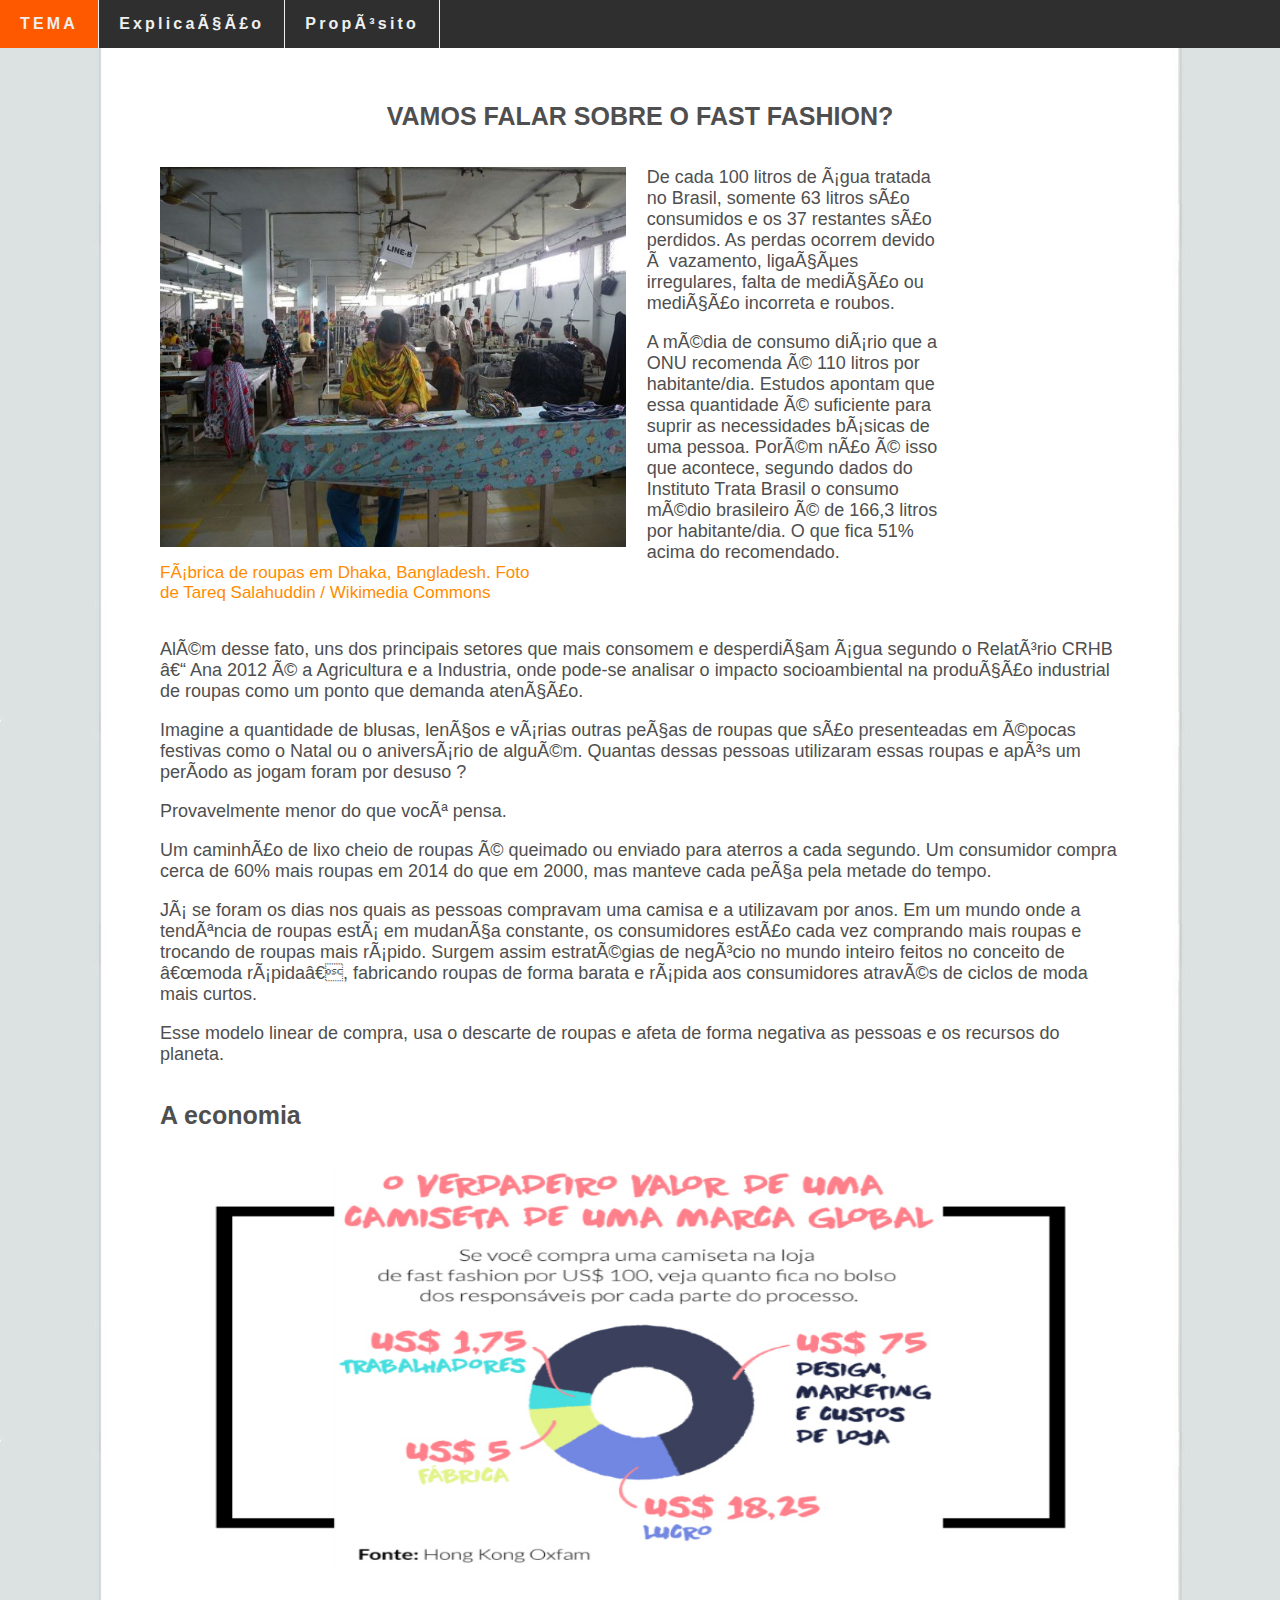
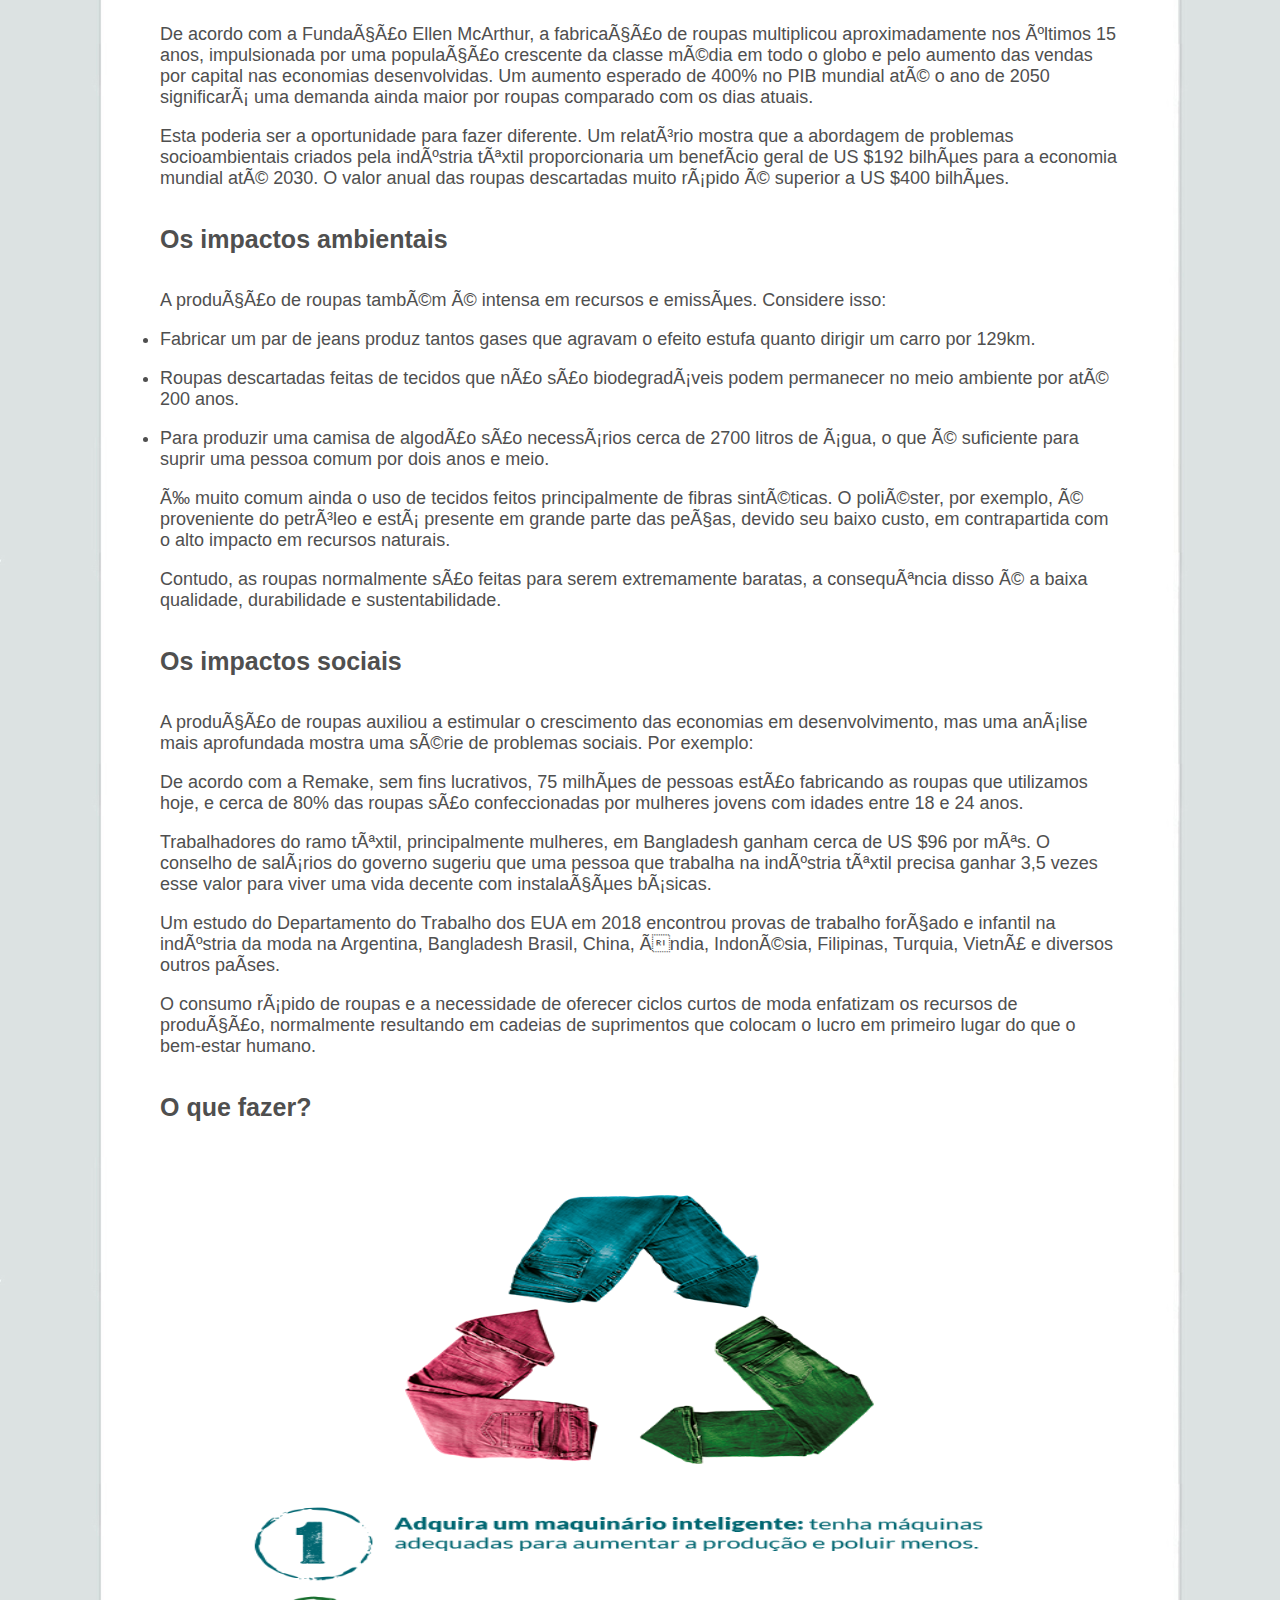
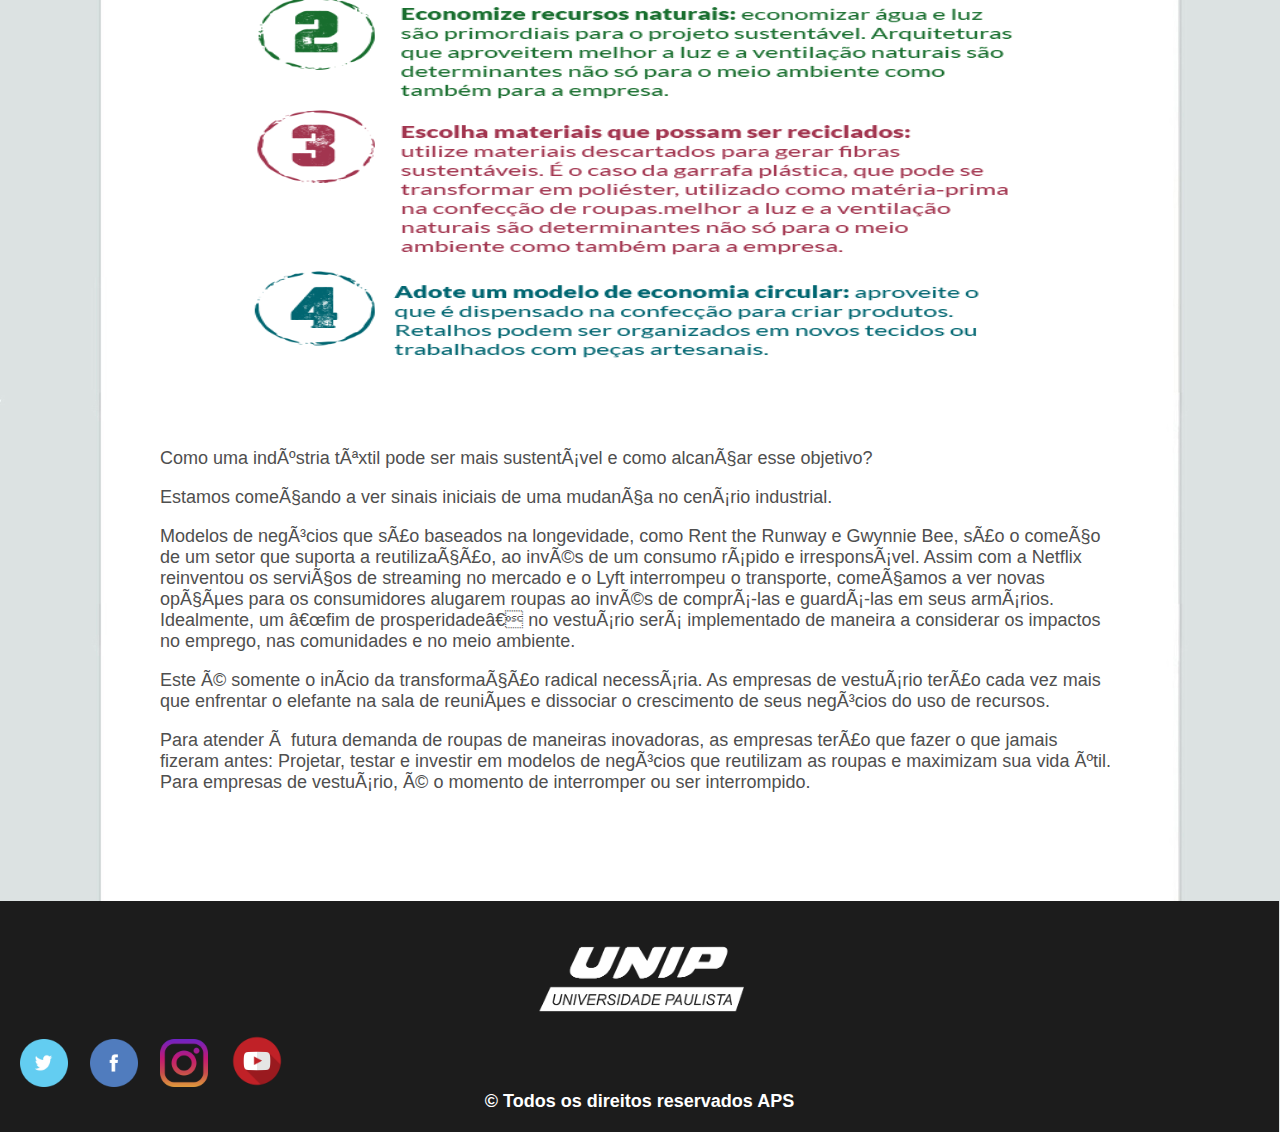
<file: Aps/paginas/index.html>
<!DOCTYPE html>

<html lang="pt-BR">
    <head>

	   <link rel="stylesheet" href="../css/estilo.css">
        
	   <meta charset="uft-8">
	   <meta name="viewport" content="width=device-width, maximum-scale=1">
        
	   <title>APS</title>

       <script type="text/javascript">
            
           var a =prompt("Qual seu Nome por Gentileza");          
           alert ("Bem vindo a APS, " + a + " !! ")
           
       </script>

    </head>
    
    <body>
	    <header>
		<input type="checkbox" id="btn-menu">
            	<label for="btn-menu">&#9776;</label>
		    
	   <nav class="menu">
           <ul>
              <li><a href="">TEMA</a></li>
              <li><a href="../paginas/explicacao.html">Explicação</a></li>
              <li><a href="../paginas/proposito.html">Propósito</a></li>
           </ul>
	   </nav>
           </header>
        
    
            <br><br>
        
        <section class="texto">

            <br>

            <center><h3>VAMOS FALAR SOBRE O FAST FASHION?</h3></center>

            <br><br>

        <div class="corpo">

        <div class="imagens">


            <img src="../imagens/source1.jpg" alt="" style=" width:92%; height:380px;"> 

        </div>
            
        <div class="texto1">

            <p>De cada 100 litros de água tratada no Brasil, somente 63 litros são consumidos e os 37 restantes são perdidos. As perdas ocorrem devido à vazamento, ligações irregulares, falta de medição ou medição incorreta e roubos.</p>
            
            <br>
            
            <p>A média de consumo diário que a ONU recomenda é 110 litros por habitante/dia. Estudos apontam que essa quantidade é suficiente para suprir as necessidades básicas de uma pessoa. Porém não é isso que acontece, segundo dados do Instituto Trata Brasil o consumo médio brasileiro é de 166,3 litros por habitante/dia. O que fica 51% acima do recomendado.</p>

            </div>
            
                
        </section>
        
            <section class="p">
                
                <p class="p3">Fábrica de roupas em Dhaka, Bangladesh. Foto</p>
                <p class="p3">de Tareq Salahuddin / Wikimedia Commons</p>
                
            </section>

            <br><br>

            <section class="p1">
            
            <p>Além desse fato, uns dos principais setores que mais consomem e desperdiçam água segundo o Relatório CRHB – Ana 2012 é a Agricultura e a Industria, onde pode-se analisar o impacto socioambiental na produção industrial de roupas como um ponto que demanda atenção.</p>
            
                <br>
            
            <p>Imagine a quantidade de blusas, lenços e várias outras peças de roupas que são presenteadas em épocas festivas como o Natal ou o aniversário de alguém. Quantas dessas pessoas utilizaram essas roupas e após um período as jogam foram por desuso ?</p>

                <br>

            <p>Provavelmente menor do que você pensa. </p>

                <br>

            <p>Um caminhão de lixo cheio de roupas é queimado ou enviado para aterros a cada segundo. Um consumidor compra cerca de 60% mais roupas em 2014 do que em 2000, mas manteve cada peça pela metade do tempo.</p>

                <br>

            <p>Já se foram os dias nos quais as pessoas compravam uma camisa e a utilizavam por anos. Em um mundo onde a tendência de roupas está em mudança constante, os consumidores estão cada vez comprando mais roupas e trocando de roupas mais rápido. Surgem assim estratégias de negócio no mundo inteiro feitos no conceito de “moda rápida”, fabricando roupas de forma barata e rápida aos consumidores através de ciclos de moda mais curtos.</p>

                <br>

            <p>Esse modelo linear de compra, usa o descarte de roupas e afeta de forma negativa as pessoas e os recursos do planeta.</p>
            
               <br><br>
            
        <h3>A economia</h3>

               <br><br>
		<center>
            		<img src="../imagens/economia.jpg" alt="" style=" width:92%; height:400px;">
                </center>
               <br><br>
               <br>
            
            <p>De acordo com a Fundação Ellen McArthur, a fabricação de roupas multiplicou aproximadamente nos últimos 15 anos, impulsionada por uma população crescente da classe média em todo o globo e pelo aumento das vendas por capital nas economias desenvolvidas. Um aumento esperado de 400% no PIB mundial até o ano de 2050 significará uma demanda ainda maior por roupas comparado com os dias atuais.</p>
            
               <br>
            
            <p>Esta poderia ser a oportunidade para fazer diferente. Um relatório mostra que a abordagem de problemas socioambientais criados pela indústria têxtil proporcionaria um benefício geral de US $192 bilhões para a economia mundial até 2030. O valor anual das roupas descartadas muito rápido é superior a US $400 bilhões.</p>
            
               <br><br>
            
        </section>
        
        
        <section class="p2">
            
            <h3>Os impactos ambientais</h3>
            
                <br><br>

            <p>A produção de roupas também é intensa em recursos e emissões. Considere isso:</p>

                <br>
            
               <ul class="li1">
            
            <li>
                Fabricar um par de jeans produz tantos gases que agravam o efeito estufa quanto dirigir um carro por 129km.</li>
            
                <br>
            
            <li>
                Roupas descartadas feitas de tecidos que não são biodegradáveis podem permanecer no meio ambiente por até 200 anos.</li>
            
                <br>
            
            <li>
                Para produzir uma camisa de algodão são necessários cerca de 2700 litros de água, o que é suficiente para suprir uma pessoa comum por dois anos e meio.</li>
            
        </ul>

                <br>

            <p>É muito comum ainda o uso de tecidos feitos principalmente de fibras sintéticas. O poliéster, por exemplo, é proveniente do petróleo e está presente em grande parte das peças, devido seu baixo custo, em contrapartida com o alto impacto em recursos naturais.</p>

                <br>

            <p>Contudo, as roupas normalmente são feitas para serem extremamente baratas, a consequência disso é a baixa qualidade, durabilidade e sustentabilidade.</p>
      
            <br><br>
            
            <h3>Os impactos sociais</h3>
            
            <br><br> 

                <p>A produção de roupas auxiliou a estimular o crescimento das economias em desenvolvimento, mas uma análise mais aprofundada mostra uma série de problemas sociais. Por exemplo:</p>

            <br>

            <p>De acordo com a Remake, sem fins lucrativos, 75 milhões de pessoas estão fabricando as roupas que utilizamos hoje, e cerca de 80% das roupas são confeccionadas por mulheres jovens com idades entre 18 e 24 anos.</p>

            <br>

            <p>Trabalhadores do ramo têxtil, principalmente mulheres, em Bangladesh ganham cerca de US $96 por mês. O conselho de salários do governo sugeriu que uma pessoa que trabalha na indústria têxtil precisa ganhar 3,5 vezes esse valor para viver uma vida decente com instalações básicas.</p>

            <br>

            <p>Um estudo do Departamento do Trabalho dos EUA em 2018 encontrou provas de trabalho forçado e infantil na indústria da moda na Argentina, Bangladesh Brasil, China, Índia, Indonésia, Filipinas, Turquia, Vietnã e diversos outros países.</p>

            <br>

            <p>O consumo rápido de roupas e a necessidade de oferecer ciclos curtos de moda enfatizam os recursos de produção, normalmente resultando em cadeias de suprimentos que colocam o lucro em primeiro lugar do que o bem-estar humano.</p>
            
               
                <br><br>
            
            <h3>O que fazer?</h3>

                <br><br>
	   <center>
            	<img src="../imagens/oquefazer.png" alt="" style=" width:92%; height:850px;">
           </center> 
                <br><br>
            
                <p>Como uma indústria têxtil pode ser mais sustentável e como alcançar esse objetivo?</p>
            
                    <br>
            
                <p>Estamos começando a ver sinais iniciais de uma mudança no cenário industrial.</p>
            
                   <br>
            
                <p>Modelos de negócios que são baseados na longevidade, como Rent the Runway e Gwynnie Bee, são o começo de um setor que suporta a reutilização, ao invés de um consumo rápido e irresponsável. Assim com a Netflix reinventou os serviços de streaming no mercado e o Lyft interrompeu o transporte, começamos a ver novas opções para os consumidores alugarem roupas ao invés de comprá-las e guardá-las em seus armários. Idealmente, um “fim de prosperidade” no vestuário será implementado de maneira a considerar os impactos no emprego, nas comunidades e no meio ambiente.</p>

                   <br>
            
                <p>Este é somente o início da transformação radical necessária. As empresas de vestuário terão cada vez mais que enfrentar o elefante na sala de reuniões e dissociar o crescimento de seus negócios do uso de recursos.</p>

                   <br>

                <p>Para atender à futura demanda de roupas de maneiras inovadoras, as empresas terão que fazer o que jamais fizeram antes: Projetar, testar e investir em modelos de negócios que reutilizam as roupas e maximizam sua vida útil. Para empresas de vestuário, é o momento de interromper ou ser interrompido.</p>
            
                <br><br>
                <br><br>
                <br><br>
            
        </section>
        	
  
<footer class="rodape">

        <center>
            <a href="https://www.unip.br/presencial/central/" target="_blank"><img title="unip" alt="unip" src="../imagens/unip.png" width="220" height="110"></a>
       </center>

        <a href="https://twitter.com/verde_pai" target="_blank"><img title="Twitter" alt="Twitter" src="../imagens/01_twitter.png" width="48" height="48"></a> &nbsp; &nbsp;
       
        <a href="https://www.facebook.com/Taking-care-of-the-water-100300165047764/?modal=admin_todo_tour" target="_blank"><img title="Facebook" alt="Facebook" src="../imagens/02_facebook.png" width="48" height="48"></a> &nbsp; &nbsp;
      
        <a href="https://instagram.com/taking_water?igshid=180kzt1p3iqlt" target="_blank"><img title="Instagram" alt="Instagram" src="../imagens/insta2.png" width="48" height="48"></a> &nbsp; &nbsp;

        <a href="https://www.youtube.com/channel/UCpdagXDNCWHnztIbwRviPXQ" target="_blank"><img title="Youtube" alt="Youtube" src="../imagens/youtube-play-icon.png" width="52" height="52"></a> &nbsp; &nbsp;
    
    

    <center>
        <p>&copy; Todos os direitos reservados APS</p>
    </center>

</footer>
       
    </body>
</html>
</file>
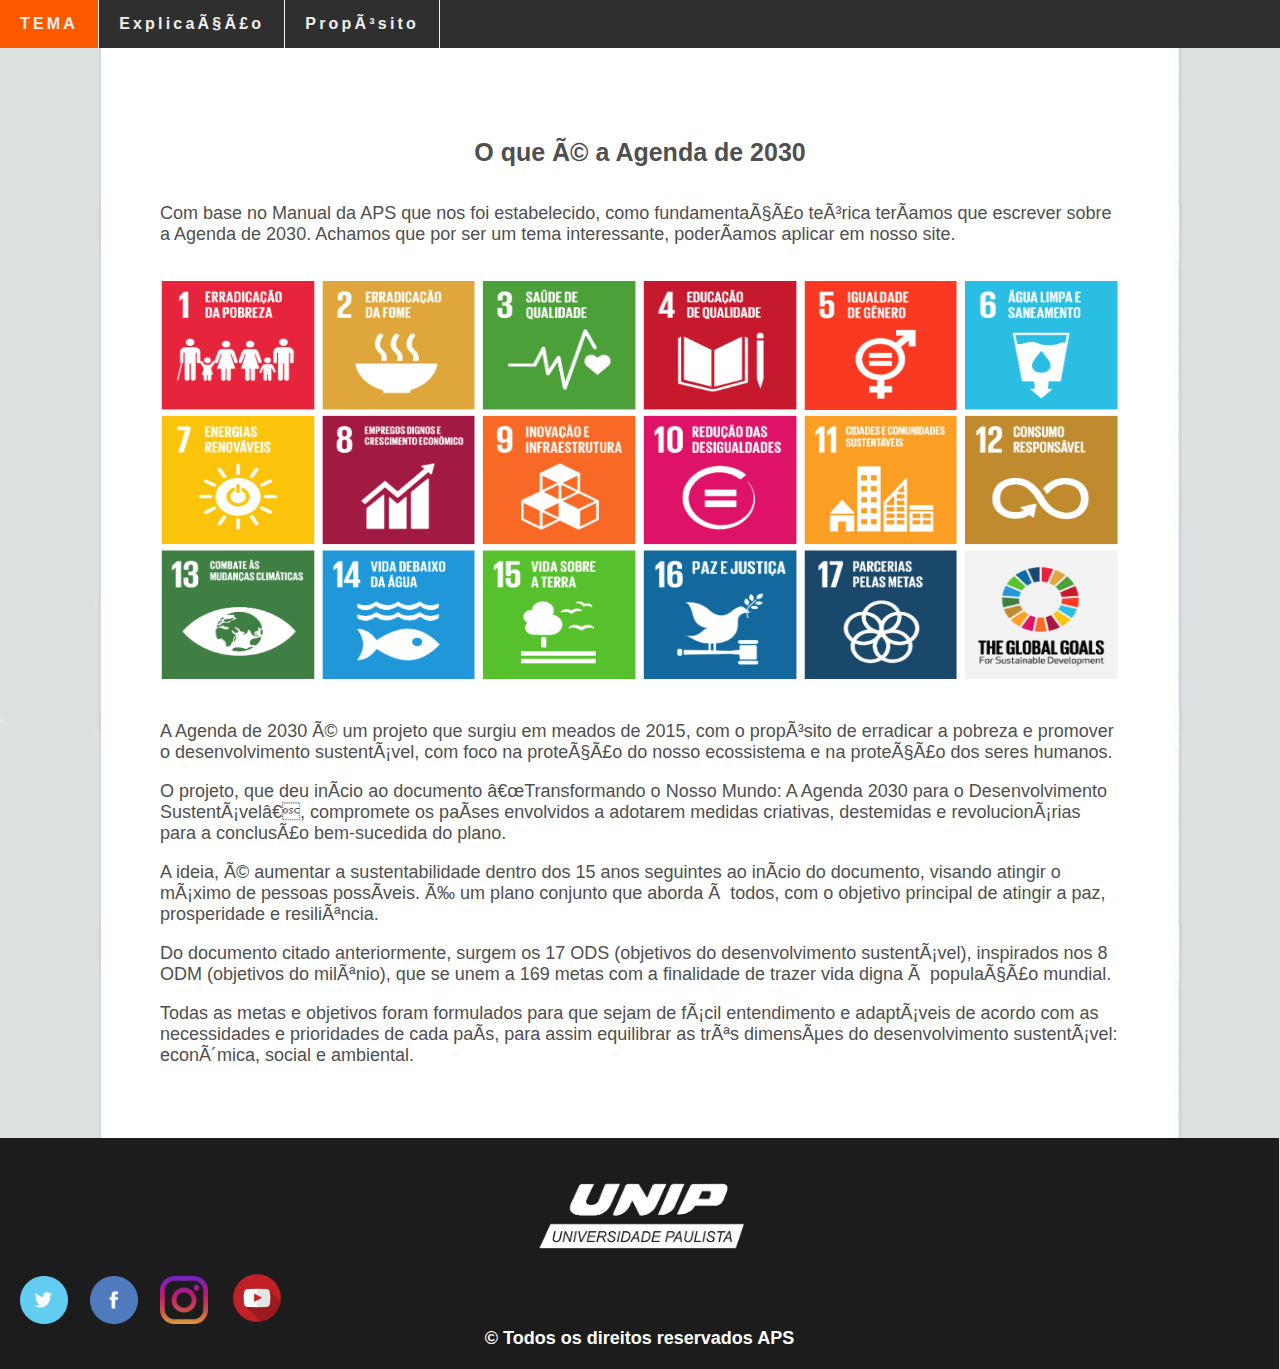
<file: Aps/paginas/explicacao.html>
<!doctype html>
 
<html lang="pt-br">
    
    <head>
       <link rel="stylesheet" href="../css/estilo.css">
        
	   <meta charset="uft-8">
	   <meta name="viewport" content="width=device-width, maximum-scale=1">
        
       <title>APS</title>
     
    </head>
    
    <body>
	    <header>
		<input type="checkbox" id="btn-menu">
            	<label for="btn-menu">&#9776;</label>
		    
       <nav class="menu">
           <ul>
              <li><a href="../paginas/index.html">TEMA</a></li>
              <li><a href="">Explicação</a></li>
              <li><a href="../paginas/proposito.html">Propósito</a></li>
           </ul>
	   </nav>
	    </header>
     <br><br>
     <section class="p1">
	     <br><br><br>
     <center><h3>O que é a Agenda de 2030</h3></center>
     <br><br>
     <p>Com base no Manual da APS que nos foi estabelecido, como fundamentação teórica teríamos que escrever sobre a Agenda de 2030. Achamos que por ser um tema interessante, poderíamos aplicar em nosso site.</p>
     <br><br>

      <center><img src="../imagens/proposito.png" alt="" style=" width:100%; height:400px;"></center>

    <br><br>
    <p>A Agenda de 2030 é um projeto que surgiu em meados de 2015, com o propósito de erradicar a pobreza e promover o desenvolvimento sustentável, com foco na proteção do nosso ecossistema e na proteção dos seres humanos.</p>
    <br>
    <p>O projeto, que deu início ao documento “Transformando o Nosso Mundo: A Agenda 2030 para o Desenvolvimento Sustentável”, compromete os países envolvidos a adotarem medidas criativas, destemidas e revolucionárias para a conclusão bem-sucedida do plano.</p>
    <br>
    <p>A ideia, é aumentar a sustentabilidade dentro dos 15 anos seguintes ao início do documento, visando atingir o máximo de pessoas possíveis. É um plano conjunto que aborda à todos, com o objetivo principal de atingir a paz, prosperidade e resiliência.</p>
    <br>
    <p>Do documento citado anteriormente, surgem os 17 ODS (objetivos do desenvolvimento sustentável), inspirados nos 8 ODM (objetivos do milênio), que se unem a 169 metas com a finalidade de trazer vida digna à população mundial.</p>
    <br>
    <p>Todas as metas e objetivos foram formulados para que sejam de fácil entendimento e adaptáveis de acordo com as necessidades e prioridades de cada país, para assim equilibrar as três dimensões do desenvolvimento sustentável:  econômica, social e ambiental.</p>

     </section>

     <br><br>
     <br><br>

        
<footer class="rodape">
        
        <center>
            <a href="https://www.unip.br/presencial/central/" target="_blank"><img title="unip" alt="unip" src="../imagens/unip.png" width="220" height="110"></a>
        </center>
    
        <a href="https://twitter.com/verde_pai" target="_blank"><img title="Twitter" alt="Twitter" src="../imagens/01_twitter.png" width="48" height="48"></a> &nbsp; &nbsp;
       
        <a href="https://www.facebook.com/Taking-care-of-the-water-100300165047764/?modal=admin_todo_tour" target="_blank"><img title="Facebook" alt="Facebook" src="../imagens/02_facebook.png" width="48" height="48"></a> &nbsp; &nbsp;
      
        <a href="https://instagram.com/taking_water?igshid=180kzt1p3iqlt" target="_blank"><img title="Instagram" alt="Instagram" src="../imagens/insta2.png" width="48" height="48"></a> &nbsp; &nbsp;

        <a href="https://www.youtube.com/channel/UCpdagXDNCWHnztIbwRviPXQ" target="_blank"><img title="Youtube" alt="Youtube" src="../imagens/youtube-play-icon.png" width="52" height="52"></a> &nbsp; &nbsp;
    
    
    <br>
    
    <center>
        <p>&copy; Todos os direitos reservados APS</p>
    </center>

</footer>
    </body>
</html>
</file>
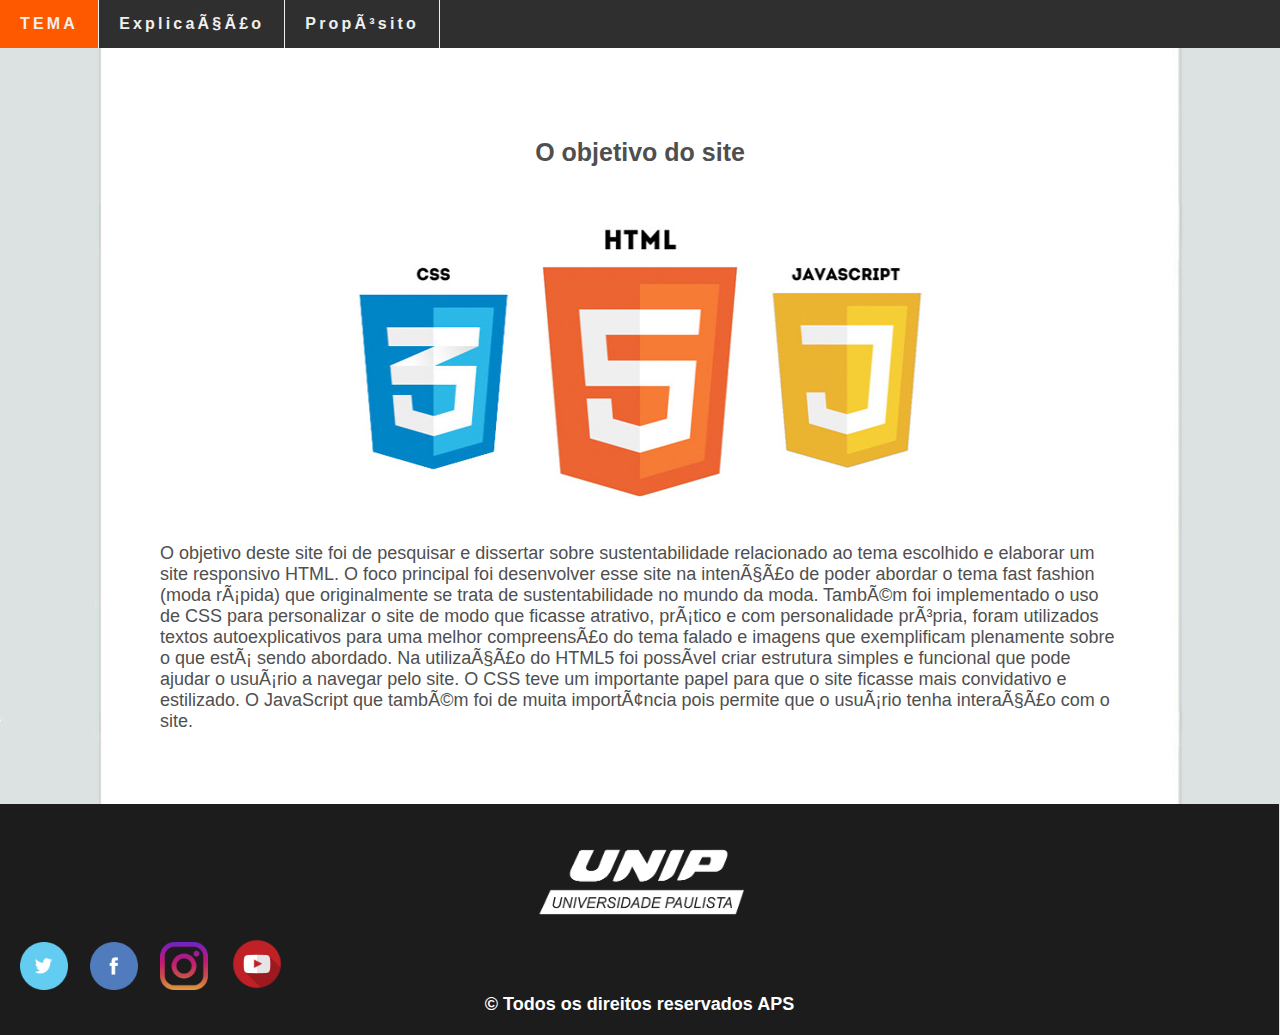
<file: Aps/paginas/proposito.html>
<!doctype html>
 
<html lang="pt-br">
    
    <head>
       <link rel="stylesheet" href="../css/estilo.css">
        
	   <meta charset="uft-8">
	   <meta name="viewport" content="width=device-width, maximum-scale=1">
        
       <title>APS</title>
     
    </head>
    
    <body>
	    <header>
		<input type="checkbox" id="btn-menu">
            	<label for="btn-menu">&#9776;</label>
		    
       <nav class="menu">
	   <ul>
		  <li><a href="../paginas/index.html">TEMA</a></li>
		  <li><a href="../paginas/explicacao.html">Explicação</a></li>
		  <li><a href="">Propósito</a></li>
	   </ul>
	   </nav>
	    </header>
        <br><br>
     <section class="p2">
	     <br><br><br>
     <center><h3>O objetivo do site</h3></center>
     <br><br>

     <center><img src="../imagens/explicacao.jpg" alt="" style=" width:60%; height:300px;"></center>

     <br><br>

     <p>
     O objetivo deste site foi de pesquisar e dissertar sobre sustentabilidade relacionado ao tema escolhido e elaborar um site responsivo HTML. O foco principal foi desenvolver esse site na intenção de poder abordar o tema fast fashion (moda rápida) que originalmente se trata de sustentabilidade no mundo da moda. Também foi implementado o uso de CSS para personalizar o site de modo que ficasse atrativo, prático e com personalidade própria, foram utilizados textos autoexplicativos para uma melhor compreensão do tema falado e imagens que exemplificam plenamente sobre o que está sendo abordado. Na utilização do HTML5 foi possível criar estrutura simples e funcional que pode ajudar o usuário a navegar pelo site. O CSS teve um importante papel para que o site ficasse mais convidativo e estilizado. O JavaScript que também foi de muita importância pois permite que o usuário tenha interação com o site.</p>

     </section>
     <br><br>
     <br><br>

<footer class="rodape">

        <center>
            <a href="https://www.unip.br/presencial/central/" target="_blank"><img title="unip" alt="unip" src="../imagens/unip.png" width="220" height="110"></a>
        </center>
    
        <a href="https://twitter.com/verde_pai" target="_blank"><img title="Twitter" alt="Twitter" src="../imagens/01_twitter.png" width="48" height="48"></a> &nbsp; &nbsp;
       
        <a href="https://www.facebook.com/Taking-care-of-the-water-100300165047764/?modal=admin_todo_tour" target="_blank"><img title="Facebook" alt="Facebook" src="../imagens/02_facebook.png" width="48" height="48"></a> &nbsp; &nbsp;
      
        <a href="https://instagram.com/taking_water?igshid=180kzt1p3iqlt" target="_blank"><img title="Instagram" alt="Instagram" src="../imagens/insta2.png" width="48" height="48"></a> &nbsp; &nbsp;

        <a href="https://www.youtube.com/channel/UCpdagXDNCWHnztIbwRviPXQ" target="_blank"><img title="Youtube" alt="Youtube" src="../imagens/youtube-play-icon.png" width="52" height="52"></a> &nbsp; &nbsp;
    
    
    <br>
    
    <center>
        <p>&copy; Todos os direitos reservados APS</p>
    </center>

</footer>

    </body>
</html>
</file>
<file: Aps/css/estilo.css>
*{
    padding: 0px;
    margin: 0px;
}
body{
    background: url("../imagens/kva-fundo-b1.jpg");
    background-size: 100%;
    margin: 0;
    font-family: sans-serif;
}

#btn-menu{
    display: none;
}

header{
    background-color: #2f2f2f;
    font-weight: 600;
}
header label{
    color: #efefef;
    font-size: 30px;
    display: block;
    padding: 5px 10px;
    width: 20px;
    border-right: 1px solid #efefef;
    display: none;
}

header label:hover{
    background-color: #ff5900;
}

.menu{
    font-family: arial;
    letter-spacing: 0.2em;
}
	    
.menu ul{
    list-style: none;
    margin: 0;
    padding: 0;
    display: flex;
    transition: all .5s;
}

.menu li a{
    color: #efefef;
    text-decoration: none;
    padding: 15px 20px;
    display: block;
    border-right: 1px solid #efefef;
}

.menu li a:hover{
    background-color: #ff5900;
}

/* Rodapé */

.rodape {
	font-family: arial;
    width: 96.8%; float: left; background-color: #1C1C1C; padding: 20px 20px;
}

.rodape li{
	list-style: none;
    color: floralwhite;
}

.rodape p{
	font-weight: 600;
    color: white;
}


p{
	font-family: arial;
	font-size: 18px;
	color: #4F4F4F;
}
.texto{
	width: 960px;
	margin: auto;
}
.corpo{
	display: table;
}
.imagens{
	display: table-cell;
	float: left;
}
.texto1{
	display: table-cell;
	float: left;
	width: 300px;
	margin-left: -20px;
}
h2{
	font-size: 30px;
    font-family: arial;
    color: #4F4F4F; 
}
h3{
	font-size: 25px;
	font-family: arial;
	color: #4F4F4F;
}
.p{
	width: 960px;
	margin: auto;
}
.p1{
	width: 960px;
	margin: auto;
}
.p2{
	width: 960px;
	margin: auto;
}
.p3{
	font-size: 17px;
	color: #FF8C00;
}

.li1 li{
	width: 960px;
	margin: auto;
	font-family: arial;
	font-size: 18px;
	color: #4F4F4F;
}

.im{
   padding-left: 14%;
}


@media(max-width: 768px){
	
	header{
	   width: 80%; float: left; background-color: #2f2f2f; padding: 20px 350px;
    	   font-weight: 600;
        }
	
    .rodape {
	   font-family: arial;
        width: 80%; float: left; background-color: #1C1C1C; padding: 20px 350px;
    }
	
    body{
    	background: none;
}
	
}
</file>
